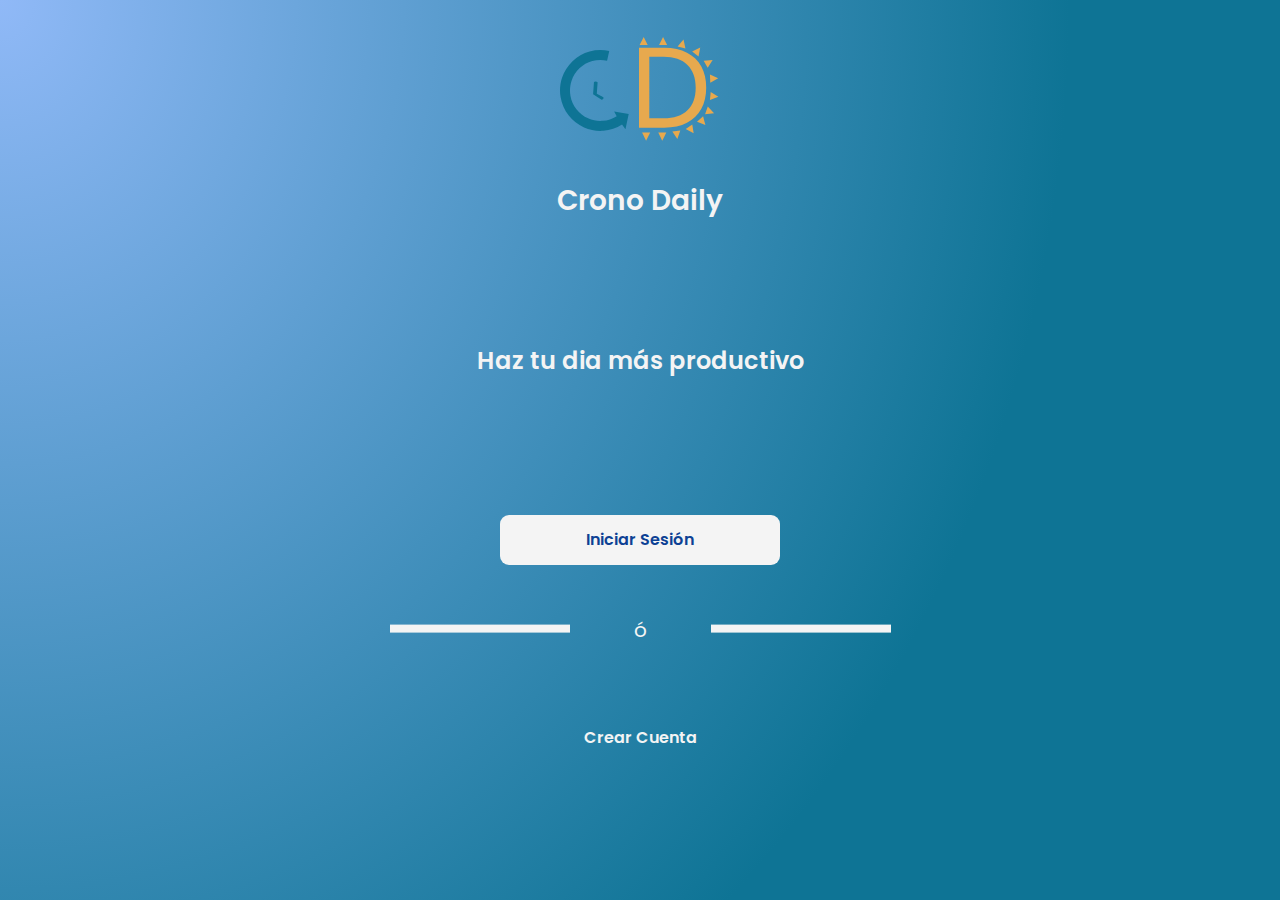
<file: cronoDaily/index.html>
<!DOCTYPE html>
<html lang="es">
<head>
    <meta charset="UTF-16">
    <link href="https://fonts.googleapis.com/css2?family=Poppins:ital,wght@0,300;0,400;0,600;1,600&display=swap" rel="stylesheet">
    <meta name="viewport" content="width=device-width, initial-scale=1.0">
    <link rel="icon" href="img/Logo.svg">
    <link rel="stylesheet" href="css/estilos.css">
    <title>CronoDaily</title>
</head>
<body>
    <div class="main">
        <div class="img-container">
            <img src="img/Logo.svg" alt="CronoDaily" srcset="">
            <h1>Crono Daily</h1>
        </div>
        <h2>Haz tu dia más productivo</h2>
        <a href="login.html"class="button login">
            <p>Iniciar Sesión</p>
        </a>
        <div class="container-division">
            <div class="division"></div>
            <p>          ó       </p>
            <div class="division"></div>
        </div>
        <a href="inicio.html"class="button sign-up">
            <p>Crear Cuenta</p>
        </a>
    </div>

</body>

</html>
</file>
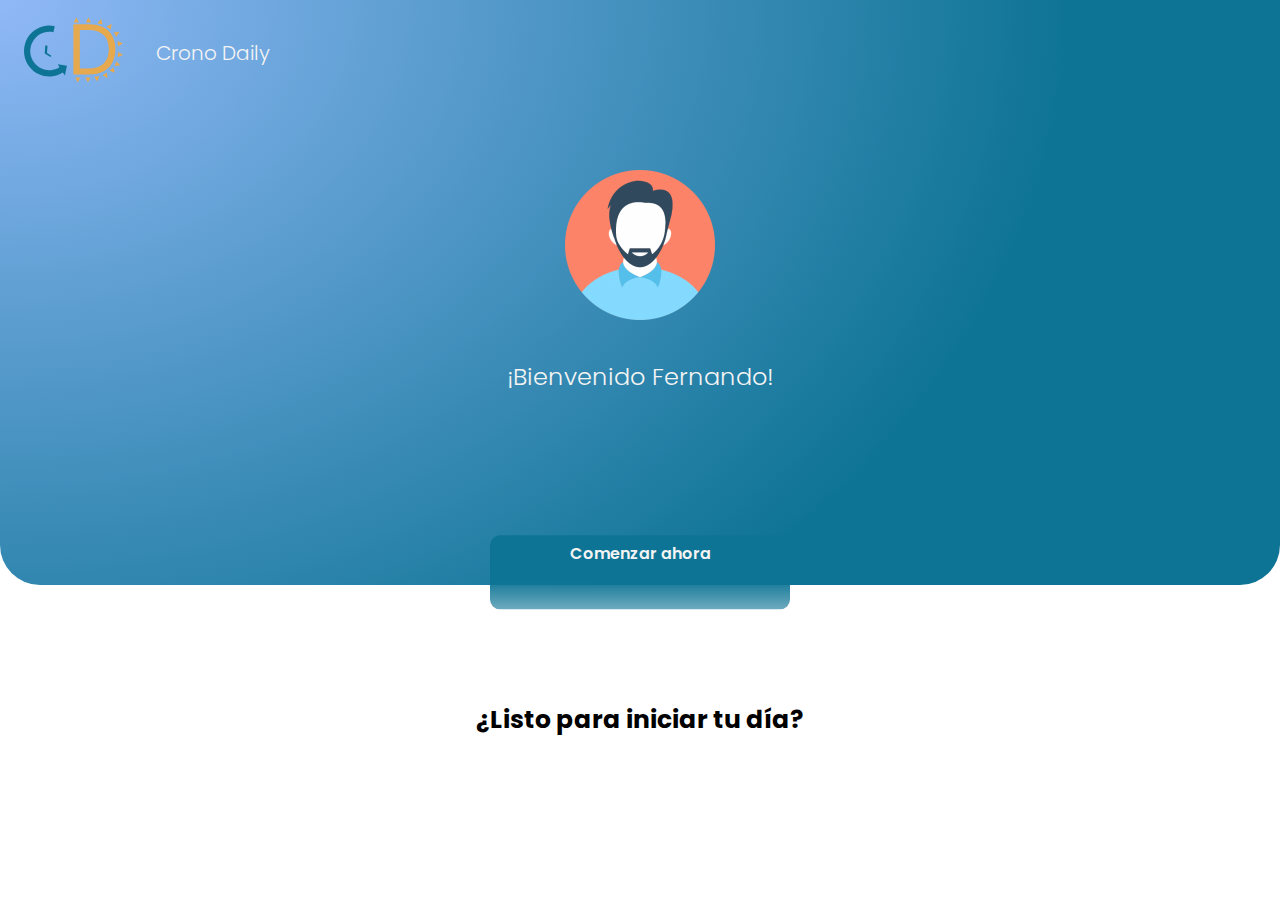
<file: cronoDaily/inicio.html>
<!DOCTYPE html>
<html lang="es">
<head>
    <meta charset="UTF-16">
    <meta name="viewport" content="width=device-width, initial-scale=1.0">
    <link rel="stylesheet" href="css/inicio.css">
    <link href="https://fonts.googleapis.com/css2?family=Poppins:ital,wght@0,300;0,400;0,600;1,600&display=swap" rel="stylesheet">
    <link rel="icon" href="img/Logo.svg">
    <title>Inicio | Crono Daily</title>
</head>
<body>
    <main>
        <div class="hero">
            <header>
                <div class="img-container">
                    <img src="img/Logo.svg" alt="Crono Daily" srcset="">

                </div>
                <h1>Crono Daily</h1>
            </header>
            <div class="container">
                    <div class="profile">
                        <div class="img-container"> 
                            <img src="img/user.png" alt="" srcset="">
                        </div>
                        <h2>¡Bienvenido Fernando!</h2>
                    </div>
                    <div class="button">

                        <a href="">Comenzar ahora</a>
                    </div>
            </div>
            <h3>¿Listo para iniciar tu día?</h3>
     </main>
</body>
</html>
</file>
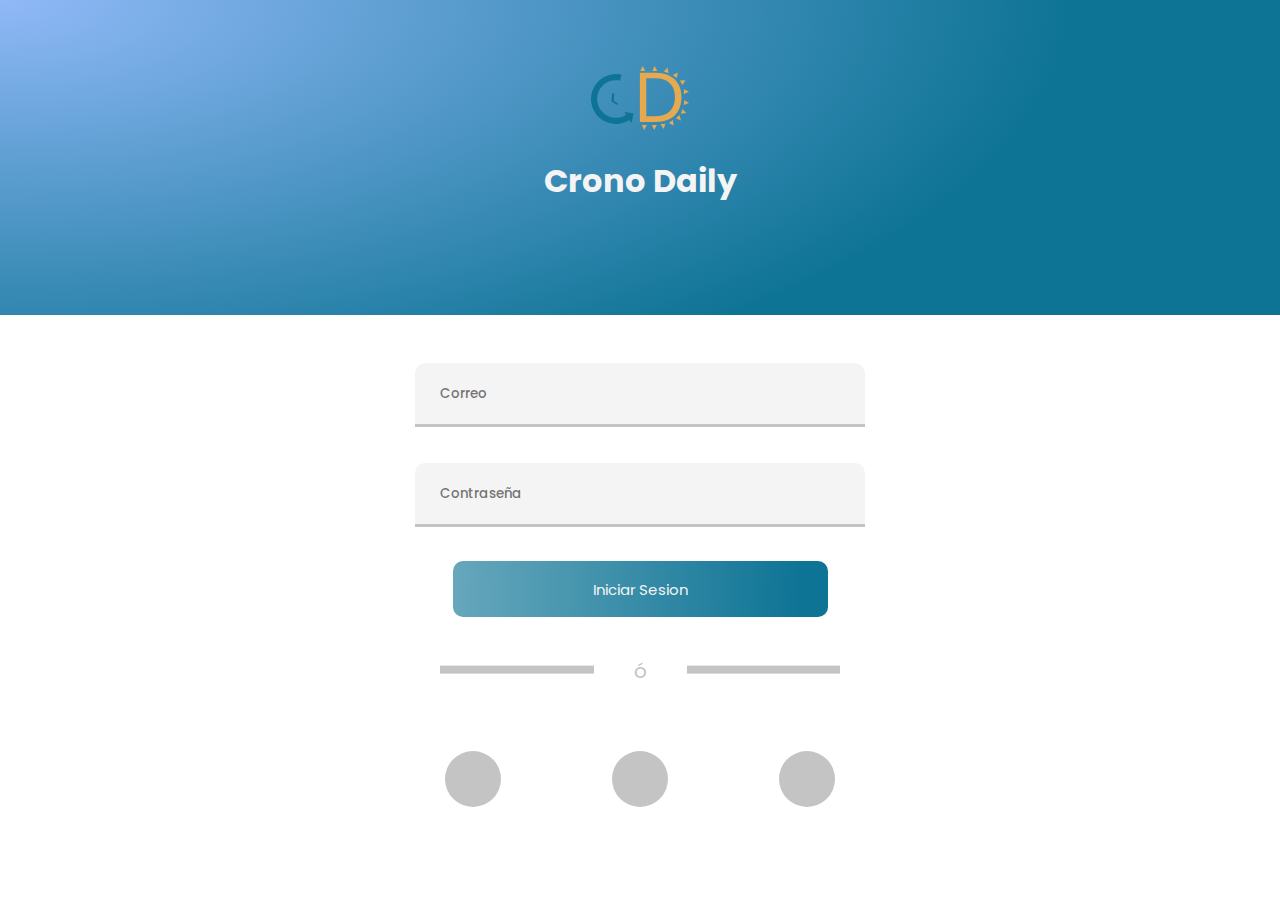
<file: cronoDaily/login.html>
<!DOCTYPE html>
<html lang="en">
<head>
    <meta charset="UTF-16">
    <link href="https://fonts.googleapis.com/css2?family=Poppins:ital,wght@0,300;0,400;0,600;1,600&display=swap" rel="stylesheet">
    <meta name="viewport" content="width=device-width, initial-scale=1.0">
    <link rel="icon" href="img/Logo.svg">
    <link rel="stylesheet" href="css/login.css">
    <title>CronoDaily | Iniciar Sesion</title>
</head>
<body>
    <div class="hero">
        <div class="img-container">
            <img src="img/Logo.svg" alt="CronoDaily" srcset="">
            <h1>Crono Daily</h1>
        </div>
    </div>
    <div class="main">
        <form action="post" class="form">
            <input type="email" name="mail" id="mail" placeholder="Correo">
            <input type="password" name="password" id="password" placeholder="Contraseña">
            <button type="submit">Iniciar Sesion</button>
        </form>
        <div class="container-division">
            <div class="division"></div>
            <p>          ó       </p>
            <div class="division"></div>
        </div>
        <div class="media">
            <div class="icon-container">
                <div class="icon"></div>
            </div>
            <div class="icon-container">
                <div class="icon"></div>
            </div>
            <div class="icon-container">
                <div class="icon"></div>
            </div>
        </div>
    </div>
    
</body>
</html>
</file>
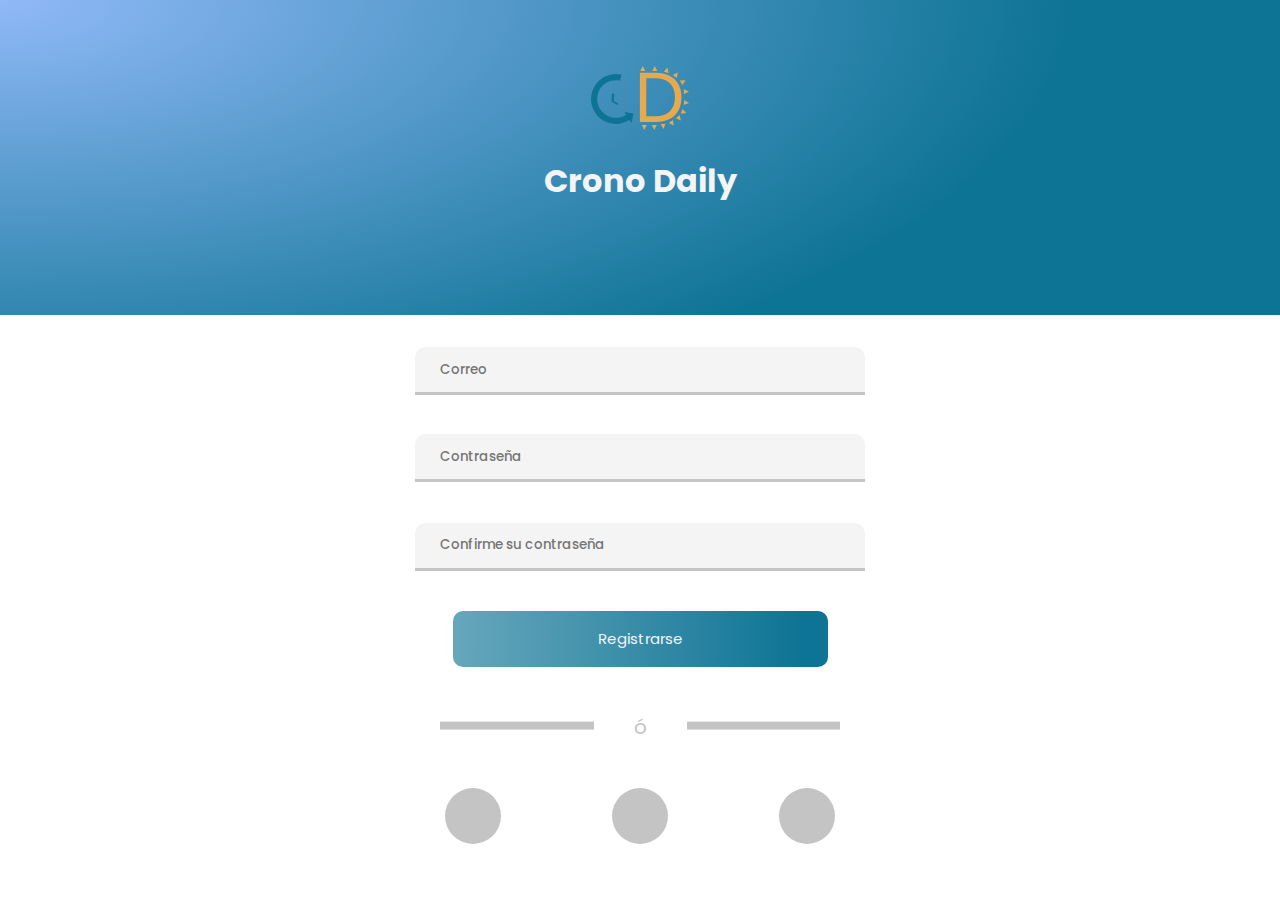
<file: cronoDaily/sign-up.html>
<!DOCTYPE html>
<html lang="en">
<head>
    <meta charset="UTF-16">
    <link href="https://fonts.googleapis.com/css2?family=Poppins:ital,wght@0,300;0,400;0,600;1,600&display=swap" rel="stylesheet">
    <meta name="viewport" content="width=device-width, initial-scale=1.0">
    <link rel="icon" href="img/Logo.svg">
    <link rel="stylesheet" href="css/sign-up.css">
    <title>CronoDaily | Iniciar Sesion</title>
</head>
<body>
    <div class="hero">
        <div class="img-container">
            <img src="img/Logo.svg" alt="CronoDaily" srcset="">
            <h1>Crono Daily</h1>
        </div>
    </div>
    <div class="main">
        <form action="post" class="form">
            <input type="email" name="mail" id="mail" placeholder="Correo">
            <input type="password" name="password" id="password" placeholder="Contraseña">
            <input type="password" name="password" id="password" placeholder="Confirme su contraseña">
            <button type="submit">Registrarse</button>
        </form>
        <div class="container-division">
            <div class="division"></div>
            <p>          ó       </p>
            <div class="division"></div>
        </div>
        <div class="media">
            <div class="icon-container">
                <div class="icon"></div>
            </div>
            <div class="icon-container">
                <div class="icon"></div>
            </div>
            <div class="icon-container">
                <div class="icon"></div>
            </div>
        </div>
    </div>
    
</body>
</html>
</file>
<file: cronoDaily/css/estilos.css>
* {
  margin: 0;
  padding: 0;
  -webkit-box-sizing: border-box;
          box-sizing: border-box;
  font-family: 'Poppins', sans-serif;
}

.main {
  background: radial-gradient(83.57% 136.64% at 0% 0%, #90B9F7 0%, #0E7495 99.99%);
  height: 100vh;
  width: 100%;
  color: #f4f4f4;
  display: -ms-grid;
  display: grid;
  -ms-grid-columns: 1fr;
      grid-template-columns: 1fr;
  -ms-grid-rows: 25% 30% 10% 10% 25%;
      grid-template-rows: 25% 30% 10% 10% 25%;
  justify-items: center;
  -webkit-box-align: center;
      -ms-flex-align: center;
          align-items: center;
}

.main .img-container {
  width: 200px;
  text-align: center;
}

.main .img-container h1 {
  font-weight: 600;
  font-size: 28px;
}

.main .img-container img {
  width: 80%;
}

.main h2 {
  font-weight: 600;
  font-size: 25;
}

.main .button {
  padding: 12px 30px;
  border-radius: 9px;
  min-width: 280px;
  max-width: 500px;
  min-height: 50px;
  text-align: center;
  font-weight: 600;
  color: #0D4194;
  text-decoration: none;
}

.main .login {
  background: #f4f4f4;
}

.main .sign-up {
  color: #f4f4f4;
  -webkit-transform: translateY(-100%);
          transform: translateY(-100%);
}

.main .container-division {
  display: -webkit-box;
  display: -ms-flexbox;
  display: flex;
  -ms-flex-wrap: nowrap;
      flex-wrap: nowrap;
  -webkit-box-pack: center;
      -ms-flex-pack: center;
          justify-content: center;
  max-width: 60%;
  width: 50%;
}

.main .container-division .division {
  background: #f4f4f4;
  width: 40%;
  max-width: 180px;
  height: .5rem;
  -webkit-transform: translateY(120%);
          transform: translateY(120%);
}

.main .container-division p {
  margin: 0 10%;
  font-size: 20px;
  text-decoration: none;
}
/*# sourceMappingURL=estilos.css.map */
</file>
<file: cronoDaily/css/inicio.css>
* {
  margin: 0;
  padding: 0;
  -webkit-box-sizing: border-box;
          box-sizing: border-box;
  font-family: 'Poppins', sans-serif;
}

body .hero {
  background: radial-gradient(83.57% 136.64% at 0% 0%, #90B9F7 0%, #0E7495 99.99%);
  width: 100%;
  height: 65vh;
  border-radius: 0 0 40px 40px;
}

body .hero header {
  max-width: 1800px;
  margin: 0 auto;
  display: -webkit-box;
  display: -ms-flexbox;
  display: flex;
  -ms-flex-wrap: nowrap;
      flex-wrap: nowrap;
  width: 100%;
  height: 10vh;
  max-height: 400px;
  padding: 1rem 0 0 1.5rem;
  -webkit-box-pack: left;
      -ms-flex-pack: left;
          justify-content: left;
  -webkit-box-align: center;
      -ms-flex-align: center;
          align-items: center;
}

body .hero header .img-container {
  width: 20%;
  max-width: 100px;
  margin-right: 2rem;
}

body .hero header .img-container img {
  width: 100%;
  height: 100%;
}

body .hero header h1 {
  color: #f4f4f4;
  font-size: 20px;
  font-weight: 300;
}

body .hero .container {
  display: -ms-grid;
  display: grid;
  -ms-grid-rows: 70% 30%;
  -ms-grid-columns: 1fr;
      grid-template: 70% 30%/1fr;
  height: 85%;
  grid-gap: 15%;
}

body .hero .container .profile {
  padding: 5rem 0;
  height: 80%;
  text-align: center;
  color: #f4f4f4;
  -webkit-box-align: center;
      -ms-flex-align: center;
          align-items: center;
  display: -webkit-box;
  display: -ms-flexbox;
  display: flex;
  -webkit-box-orient: vertical;
  -webkit-box-direction: normal;
      -ms-flex-direction: column;
          flex-direction: column;
}

body .hero .container .profile .img-container {
  margin-bottom: 2rem;
  width: 33%;
  max-width: 150px;
}

body .hero .container .profile .img-container img {
  width: 100%;
}

body .hero .container .profile h2 {
  font-weight: 300;
}

body .hero .container .button {
  -webkit-transform: translateY(30%);
          transform: translateY(30%);
  -ms-grid-column-align: center;
      justify-self: center;
  text-align: center;
  width: 50%;
  max-width: 300px;
  height: 50%;
  padding: 6px 20px;
  background: -webkit-gradient(linear, left top, left bottom, color-stop(58.85%, #0E7495), to(rgba(14, 116, 149, 0.6)));
  background: linear-gradient(180deg, #0E7495 58.85%, rgba(14, 116, 149, 0.6) 100%);
  border-radius: 10px;
}

body .hero .container .button a {
  text-decoration: none;
  color: #f4f4f4;
  font-weight: 600;
}

body .hero h3 {
  font-weight: 700;
  text-align: center;
  font-size: 25px;
  -webkit-transform: translateY(300%);
          transform: translateY(300%);
}
/*# sourceMappingURL=inicio.css.map */
</file>
<file: cronoDaily/css/login.css>
* {
  margin: 0;
  padding: 0;
  -webkit-box-sizing: border-box;
          box-sizing: border-box;
  font-family: 'Poppins', sans-serif;
}

body .hero {
  background: radial-gradient(83.57% 136.64% at 0% 0%, #90B9F7 0%, #0E7495 99.99%);
  display: -webkit-box;
  display: -ms-flexbox;
  display: flex;
  -webkit-box-pack: center;
      -ms-flex-pack: center;
          justify-content: center;
  padding: 5vh;
  height: 35vh;
}

body .hero .img-container {
  text-align: center;
  color: #f4f4f4;
}

body .main {
  padding: 3rem 1.5rem;
  height: 65vh;
  display: -ms-grid;
  display: grid;
  -ms-grid-rows: 60% 10% 30%;
  -ms-grid-columns: 1fr;
      grid-template: 60% 10% 30%/1fr;
  justify-items: center;
}

body .main .form {
  width: 100%;
  max-width: 500px;
  margin: 0 auto;
  display: -ms-grid;
  display: grid;
  -ms-grid-rows: 30%;
  -ms-grid-columns: 1fr;
      grid-template: 30%/1fr;
  grid-gap: 1.2rem;
  margin-bottom: 1.5rem;
  justify-items: center;
}

body .main .form input {
  width: 90%;
  height: 4rem;
  border: none;
  background: #f4f4f4;
  border-radius: 10px 10px 0px 0px;
  padding: 0 0  0 25px;
  font-weight: 500;
  position: relative;
  border-bottom: 3px solid #c4c4c4;
}

body .main .form input:focus {
  outline: 0;
  border: 2px solid #0E7495;
}

body .main .form button {
  background: linear-gradient(270.57deg, #0E7495 7.22%, rgba(14, 116, 149, 0.6) 108.41%);
  border-radius: 10px;
  border: none;
  width: 75%;
  color: #f4f4f4;
  font-weight: 400;
  font-size: 15px;
  padding: 0px 10px;
  height: 3.5rem;
}

body .main .container-division {
  display: -webkit-box;
  display: -ms-flexbox;
  display: flex;
  -ms-flex-wrap: nowrap;
      flex-wrap: nowrap;
  -webkit-box-pack: center;
      -ms-flex-pack: center;
          justify-content: center;
  max-width: 400px;
  width: 50%;
  color: #c4c4c4;
}

body .main .container-division .division {
  background: #c4c4c4;
  width: 40%;
  max-width: 180px;
  height: .5rem;
  -webkit-transform: translateY(120%);
          transform: translateY(120%);
}

body .main .container-division p {
  margin: 0 10%;
  font-size: 20px;
  text-decoration: none;
}

body .main .media {
  width: 70%;
  max-width: 500px;
  margin: 0 auto;
  display: -webkit-box;
  display: -ms-flexbox;
  display: flex;
  -ms-flex-pack: distribute;
      justify-content: space-around;
  -webkit-box-align: center;
      -ms-flex-align: center;
          align-items: center;
}

body .main .media .icon-container {
  height: 3.5rem;
  width: 3.5rem;
  border-radius: 50%;
  background: #c4c4c4;
}
/*# sourceMappingURL=login.css.map */
</file>
<file: cronoDaily/css/sign-up.css>
* {
  margin: 0;
  padding: 0;
  -webkit-box-sizing: border-box;
          box-sizing: border-box;
  font-family: 'Poppins', sans-serif;
}

body .hero {
  background: radial-gradient(83.57% 136.64% at 0% 0%, #90B9F7 0%, #0E7495 99.99%);
  display: -webkit-box;
  display: -ms-flexbox;
  display: flex;
  -webkit-box-pack: center;
      -ms-flex-pack: center;
          justify-content: center;
  padding: 5vh;
  height: 35vh;
}

body .hero .img-container {
  text-align: center;
  color: #f4f4f4;
}

body .main {
  padding: 2rem 1.5rem;
  height: 65vh;
  display: -ms-grid;
  display: grid;
  -ms-grid-rows: 70% 10% 20%;
  -ms-grid-columns: 1fr;
      grid-template: 70% 10% 20%/1fr;
  justify-items: center;
}

body .main .form {
  width: 100%;
  max-width: 500px;
  margin: 0 auto;
  display: -ms-grid;
  display: grid;
  -ms-grid-rows: 20%;
  -ms-grid-columns: 1fr;
      grid-template: 20%/1fr;
  grid-gap: 1.2rem;
  margin-bottom: 1.5rem;
  justify-items: center;
}

body .main .form input {
  width: 90%;
  height: 3rem;
  border: none;
  background: #f4f4f4;
  border-radius: 10px 10px 0px 0px;
  padding: 0 0  0 25px;
  font-weight: 500;
  border-bottom: 3px solid #c4c4c4;
}

body .main .form input:focus {
  outline: 0;
  border: 2px solid #0E7495;
}

body .main .form button {
  background: linear-gradient(270.57deg, #0E7495 7.22%, rgba(14, 116, 149, 0.6) 108.41%);
  border-radius: 10px;
  border: none;
  width: 75%;
  color: #f4f4f4;
  font-weight: 400;
  font-size: 15px;
  padding: 0px 10px;
  height: 3.5rem;
}

body .main .container-division {
  display: -webkit-box;
  display: -ms-flexbox;
  display: flex;
  -ms-flex-wrap: nowrap;
      flex-wrap: nowrap;
  -webkit-box-pack: center;
      -ms-flex-pack: center;
          justify-content: center;
  max-width: 400px;
  width: 50%;
  color: #c4c4c4;
}

body .main .container-division .division {
  background: #c4c4c4;
  width: 40%;
  max-width: 180px;
  height: .5rem;
  -webkit-transform: translateY(120%);
          transform: translateY(120%);
}

body .main .container-division p {
  margin: 0 10%;
  font-size: 20px;
  text-decoration: none;
}

body .main .media {
  width: 70%;
  max-width: 500px;
  margin: 0 auto;
  display: -webkit-box;
  display: -ms-flexbox;
  display: flex;
  -ms-flex-pack: distribute;
      justify-content: space-around;
  -webkit-box-align: center;
      -ms-flex-align: center;
          align-items: center;
}

body .main .media .icon-container {
  height: 3.5rem;
  width: 3.5rem;
  border-radius: 50%;
  background: #c4c4c4;
}
/*# sourceMappingURL=sign-up.css.map */
</file>
